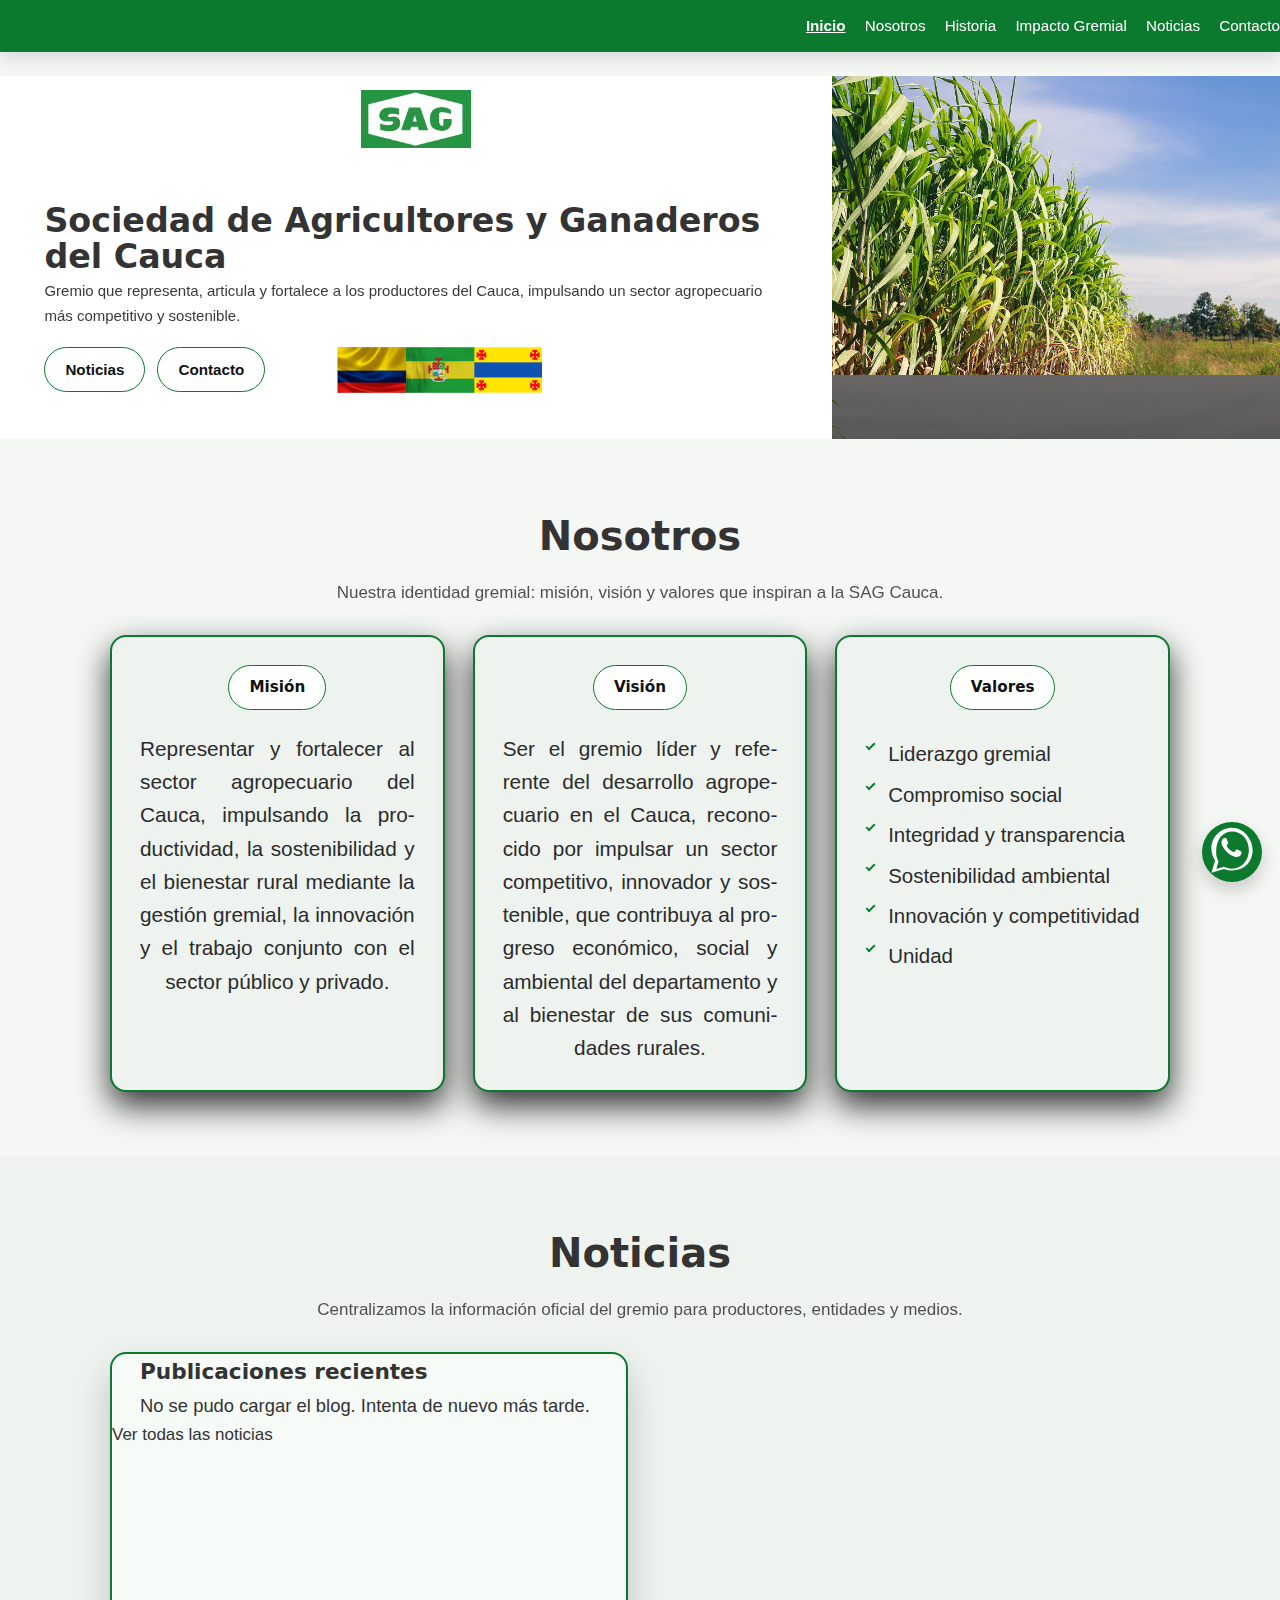
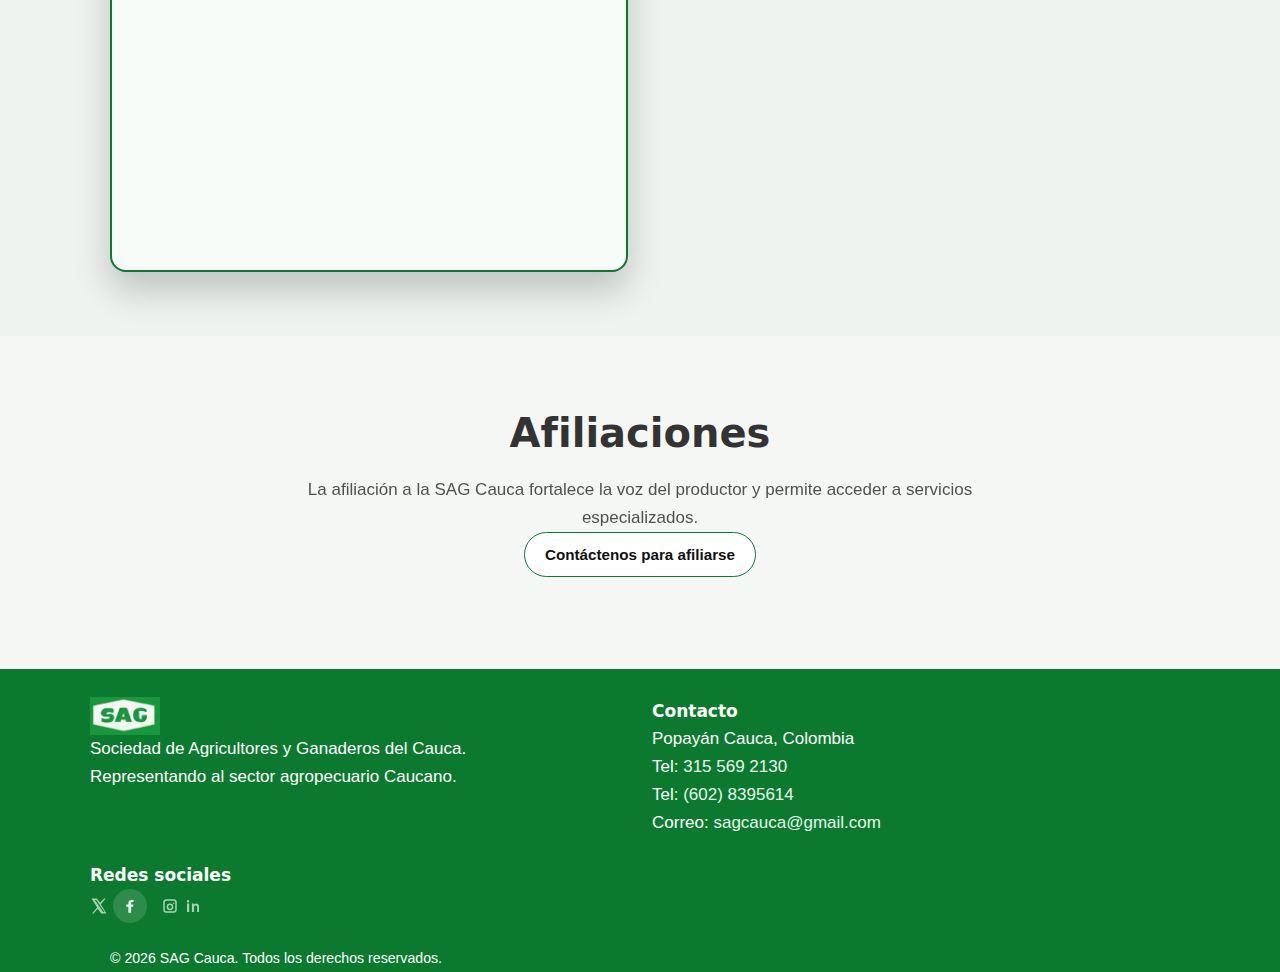
<file: index.html>
<!DOCTYPE html>

<html lang="es">
<head>
<meta charset="utf-8"/>
<meta content="width=device-width, initial-scale=1.0" name="viewport"/><meta content="SAG Cauca: gremio agropecuario del Cauca. Conoce noticias, servicios, historia y contacto para fortalecer el sector agrícola y ganadero en la región." name="description"/>
<title>SAG Cauca | Sociedad de Agricultores y Ganaderos del Cauca</title>
<link href="css/base.css" rel="stylesheet"/>
<link href="css/utilities.css" rel="stylesheet"/>
<link href="css/layout.css" rel="stylesheet"/>
<link href="css/components.css" rel="stylesheet"/>
<link href="css/sections/index.css" rel="stylesheet"/>
<meta content="SAG Cauca" property="og:site_name"/><meta content="website" property="og:type"/><meta content="SAG Cauca | Sociedad de Agricultores y Ganaderos del Cauca" property="og:title"/><meta content="SAG Cauca: gremio agropecuario del Cauca. Conoce noticias, servicios, historia y contacto para fortalecer el sector agrícola y ganadero en la región." property="og:description"/><meta content="public/img/logosag2.jpg" property="og:image"/><meta content="summary_large_image" name="twitter:card"/><meta content="#0b1f3a" name="theme-color"/><meta content="index, follow" name="robots"/><link href="public/img/logosagc.jpg" rel="icon" type="image/jpeg"/></head>
<body>
<div id="site-header"></div>
<main id="main-content">
<!-- HERO -->
<div id="site-hero" data-hero-title="Sociedad de Agricultores y Ganaderos del Cauca" data-hero-text="Gremio que representa, articula y fortalece a los productores del Cauca, impulsando un sector agropecuario m&aacute;s competitivo y sostenible." data-cta-primary-text="Noticias" data-cta-primary-href="noticias.html" data-cta-secondary-text="Contacto" data-cta-secondary-href="contacto.html" data-hero-mini-src="public/img/cafetero.jpg"></div>
<!-- SECCION SERVICIOS RESUMEN -->
<section class="section section-nosotros" id="servicios-resumen">
<div class="container">
<header class="section-header">
<h2>Nosotros</h2>
<p>
              Nuestra identidad gremial: misión, visión y valores
              que inspiran a la SAG Cauca.
            </p>
</header>
<div class="cards-grid">
<article class="card">
<h3>
<a class="btn btn-outline" href="quienes-somos.html#mision">Misión</a>
</h3>
<p>
                Representar y fortalecer al sector agropecuario del Cauca,
                impulsando la productividad, la sostenibilidad y el bienestar
                rural mediante la gestión gremial, la innovación y
                el trabajo conjunto con el sector público y privado.
              </p>
</article>
<article class="card">
<h3>
<a class="btn btn-outline" href="quienes-somos.html#vision">Visión</a>
</h3>
<p>
                Ser el gremio líder y referente del desarrollo
                agropecuario en el Cauca, reconocido por impulsar un sector
                competitivo, innovador y sostenible, que contribuya al progreso
                económico, social y ambiental del departamento y al
                bienestar de sus comunidades rurales.
              </p>
</article>
<article class="card">
<h3>
<a class="btn btn-outline" href="quienes-somos.html#valores">Valores</a>
</h3>
<ul class="list">
<li>Liderazgo gremial</li>
<li>Compromiso social</li>
<li>Integridad y transparencia</li>
<li>Sostenibilidad ambiental</li>
<li>Innovación y competitividad</li>
<li>Unidad</li>
</ul>
</article>
</div>
</div>
</section>
<!-- SECCION NOTICIAS -->
<section class="section section-alt" id="noticias-resumen">
<div class="container">
<header class="section-header">
<h2>Noticias</h2>
<p>
              Centralizamos la información oficial del gremio para
              productores, entidades y medios.
            </p>
</header>
<div class="news-grid" data-blogger-feed="https://sag-cauca.blogspot.com/feeds/posts/default" data-max-results="4" id="blogger-news">
<article class="news-item">
<span class="news-date">10 Ene 2026</span>
<h3>Comunicado oficial #1</h3>
<p>
                Resumen breve del comunicado oficial. Reemplazar este texto por
                el contenido real aprobado por comunicaciones.
              </p>
<a class="card-link" href="noticias.html">Leer más en noticias →</a>
</article>
<article class="news-item">
<span class="news-date">05 Ene 2026</span>
<h3>Convocatoria a jornada de capacitación</h3>
<p>
                Resumen de la jornada, temática y público
                objetivo. Reemplazar por información real.
              </p>
<a class="card-link" href="noticias.html">Ver calendario de eventos →</a>
</article>
</div>
</div>
</section>
<!-- SECCION AFILIACION -->
<section class="section" id="afiliacion">
<div class="container">
<header class="section-header">
<h2>Afiliaciones</h2>
<p>
                La afiliación a la SAG Cauca fortalece la voz del productor
                y permite acceder a servicios especializados.
              </p>
<a class="btn btn-outline" href="contacto.html">Contáctenos para afiliarse</a>
</header>
</div>
</section>
</main>
<div id="site-footer"></div>
<script defer="" src="js/includes.js"></script>
<script defer src="js/main.js?v=3"></script>
</body>
</html>
</file>
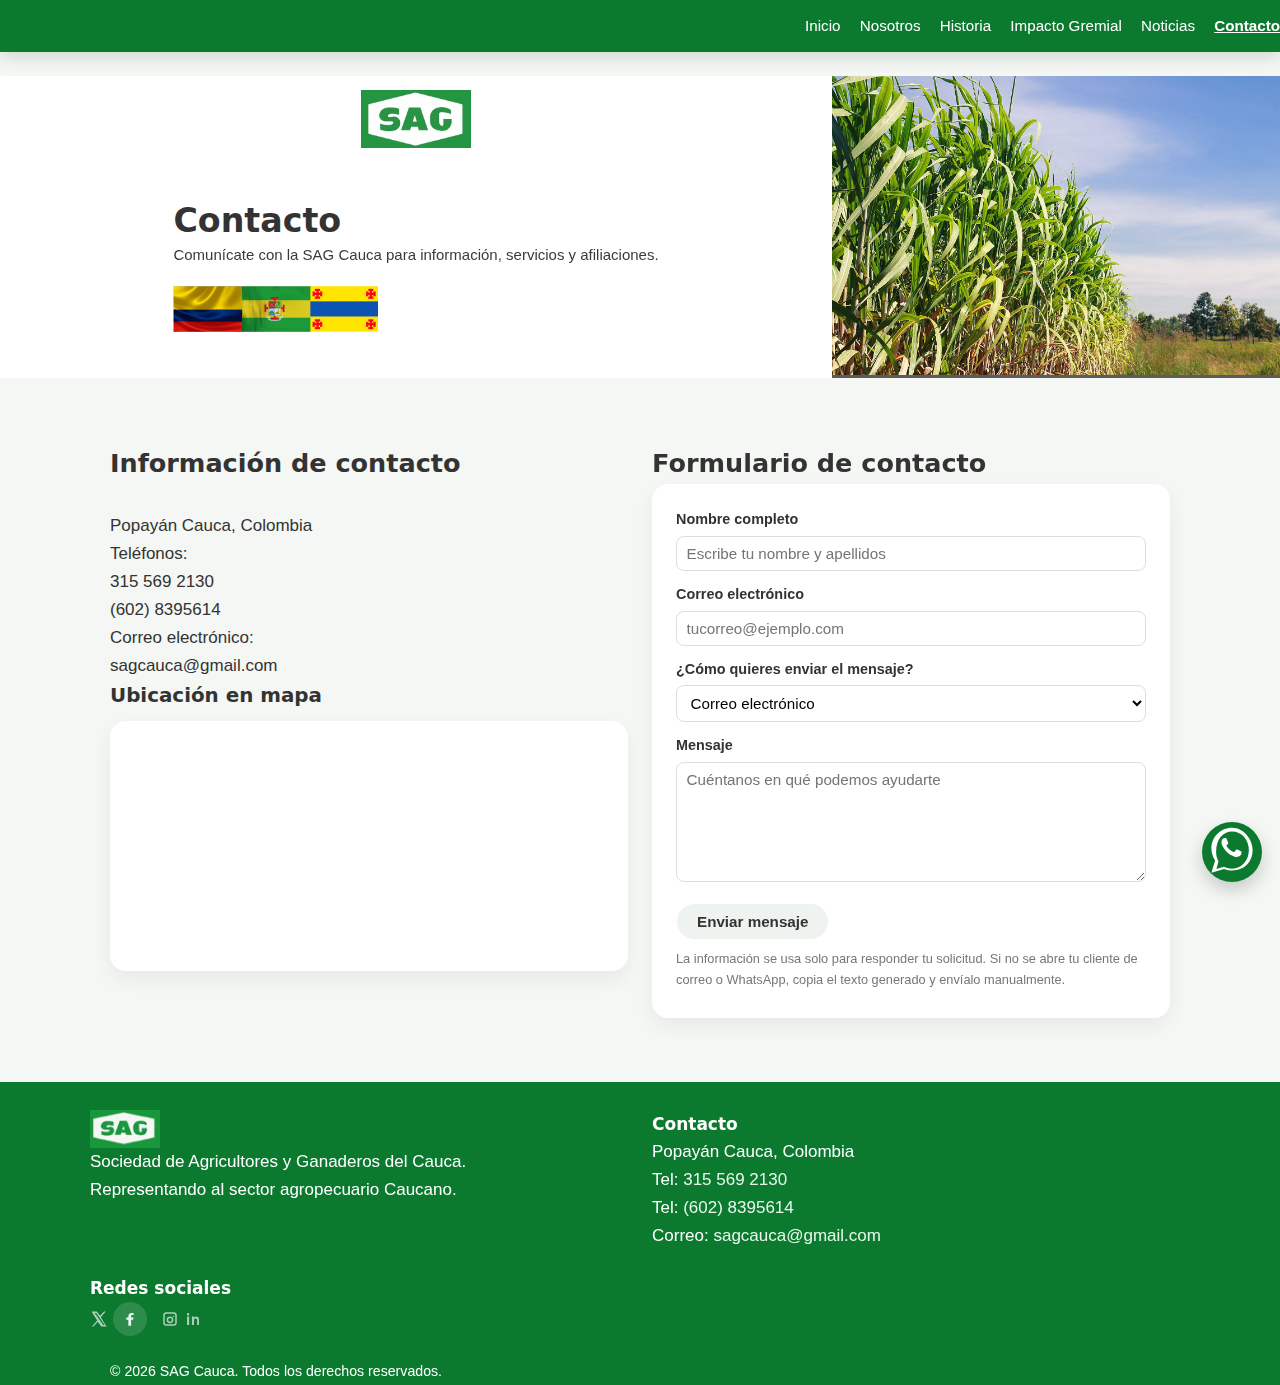
<file: contacto.html>
<!DOCTYPE html>

<html lang="es">
<head>
<meta charset="utf-8"/>
<meta content="width=device-width, initial-scale=1.0" name="viewport"/><meta content="Contacta a SAG Cauca. Escríbenos por correo o WhatsApp para solicitudes, afiliaciones y atención al gremio." name="description"/>
<title>Contacto - SAG Cauca</title>
<link href="css/base.css" rel="stylesheet"/>
<link href="css/utilities.css" rel="stylesheet"/>
<link href="css/layout.css" rel="stylesheet"/>
<link href="css/components.css" rel="stylesheet"/>
<link href="css/sections/index.css" rel="stylesheet"/>
<meta content="SAG Cauca" property="og:site_name"/><meta content="website" property="og:type"/><meta content="Contacto - SAG Cauca" property="og:title"/><meta content="Contacta a SAG Cauca. Escríbenos por correo o WhatsApp para solicitudes, afiliaciones y atención al gremio." property="og:description"/><meta content="public/img/logosagc.jpg" property="og:image"/><meta content="summary_large_image" name="twitter:card"/><meta content="#0b1f3a" name="theme-color"/><meta content="index, follow" name="robots"/><link href="public/img/logosagc.jpg" rel="icon" type="image/jpeg"/></head>
<body>
<div id="site-header"></div>
<main id="main-content">
<!-- Hero institucional con logo en tama�o controlado -->
<div id="site-hero" data-hero-title="Contacto" data-hero-text="Comun&iacute;cate con la SAG Cauca para informaci&oacute;n, servicios y afiliaciones."></div>
<section class="section">
<div class="container two-cols">
<div class="contact-card">
<h2>Información de contacto</h2>
<p>
                <br/>
                Popayán Cauca, Colombia
              </p>
<p>
              Teléfonos:<br/>
<a href="tel:+573155692130">315 569 2130</a><br/>
<a href="tel:+576028395614">(602) 8395614</a>
</p>
<p>
              Correo electrónico:<br/>
<a href="mailto:sagcauca@gmail.com">sagcauca@gmail.com</a>
</p>
<h3>Ubicación en mapa</h3>
<div class="map-wrapper">
<iframe loading="lazy" referrerpolicy="no-referrer-when-downgrade" src="https://maps.google.com/maps?q=Popayan%2C%20Colombia&amp;z=13&amp;output=embed" title="Ubicación SAG Cauca"></iframe>
</div>
</div>
<div class="contact-card">
<h2>Formulario de contacto</h2>
<form aria-describedby="contactStatus contactNote" class="contact-form" id="contactForm" novalidate="">
<label for="nombre">Nombre completo</label>
<input autocomplete="name" id="nombre" maxlength="80" minlength="3" name="nombre" placeholder="Escribe tu nombre y apellidos" required="" type="text"/>
<label for="correo">Correo electrónico</label>
<input autocomplete="email" id="correo" inputmode="email" maxlength="120" name="correo" placeholder="tucorreo@ejemplo.com" required="" type="email"/>
<label for="canal">¿Cómo quieres enviar el mensaje?</label>
<select id="canal" name="canal" required="">
<option selected="" value="correo">
                  Correo electrónico
                </option>
<option value="whatsapp">WhatsApp</option>
</select>
<label for="mensaje">Mensaje</label>
<textarea id="mensaje" maxlength="1000" minlength="10" name="mensaje" placeholder="Cuéntanos en qué podemos ayudarte" required="" rows="6"></textarea>
<button class="btn btn-outline" type="submit">
                  Enviar mensaje
                </button>
<p aria-live="polite" class="form-status" id="contactStatus"></p>
<p class="form-note" id="contactNote">
                La información se usa solo para responder tu solicitud. Si no se abre tu cliente
                de correo o WhatsApp, copia el texto generado y envíalo manualmente.
              </p>
</form>
</div>
</div>
</section>
</main>
<div id="site-footer"></div>
<script defer="" src="js/includes.js"></script>
<script defer="" src="js/main.js?v=3?v=3"></script>
</body>
</html>
</file>
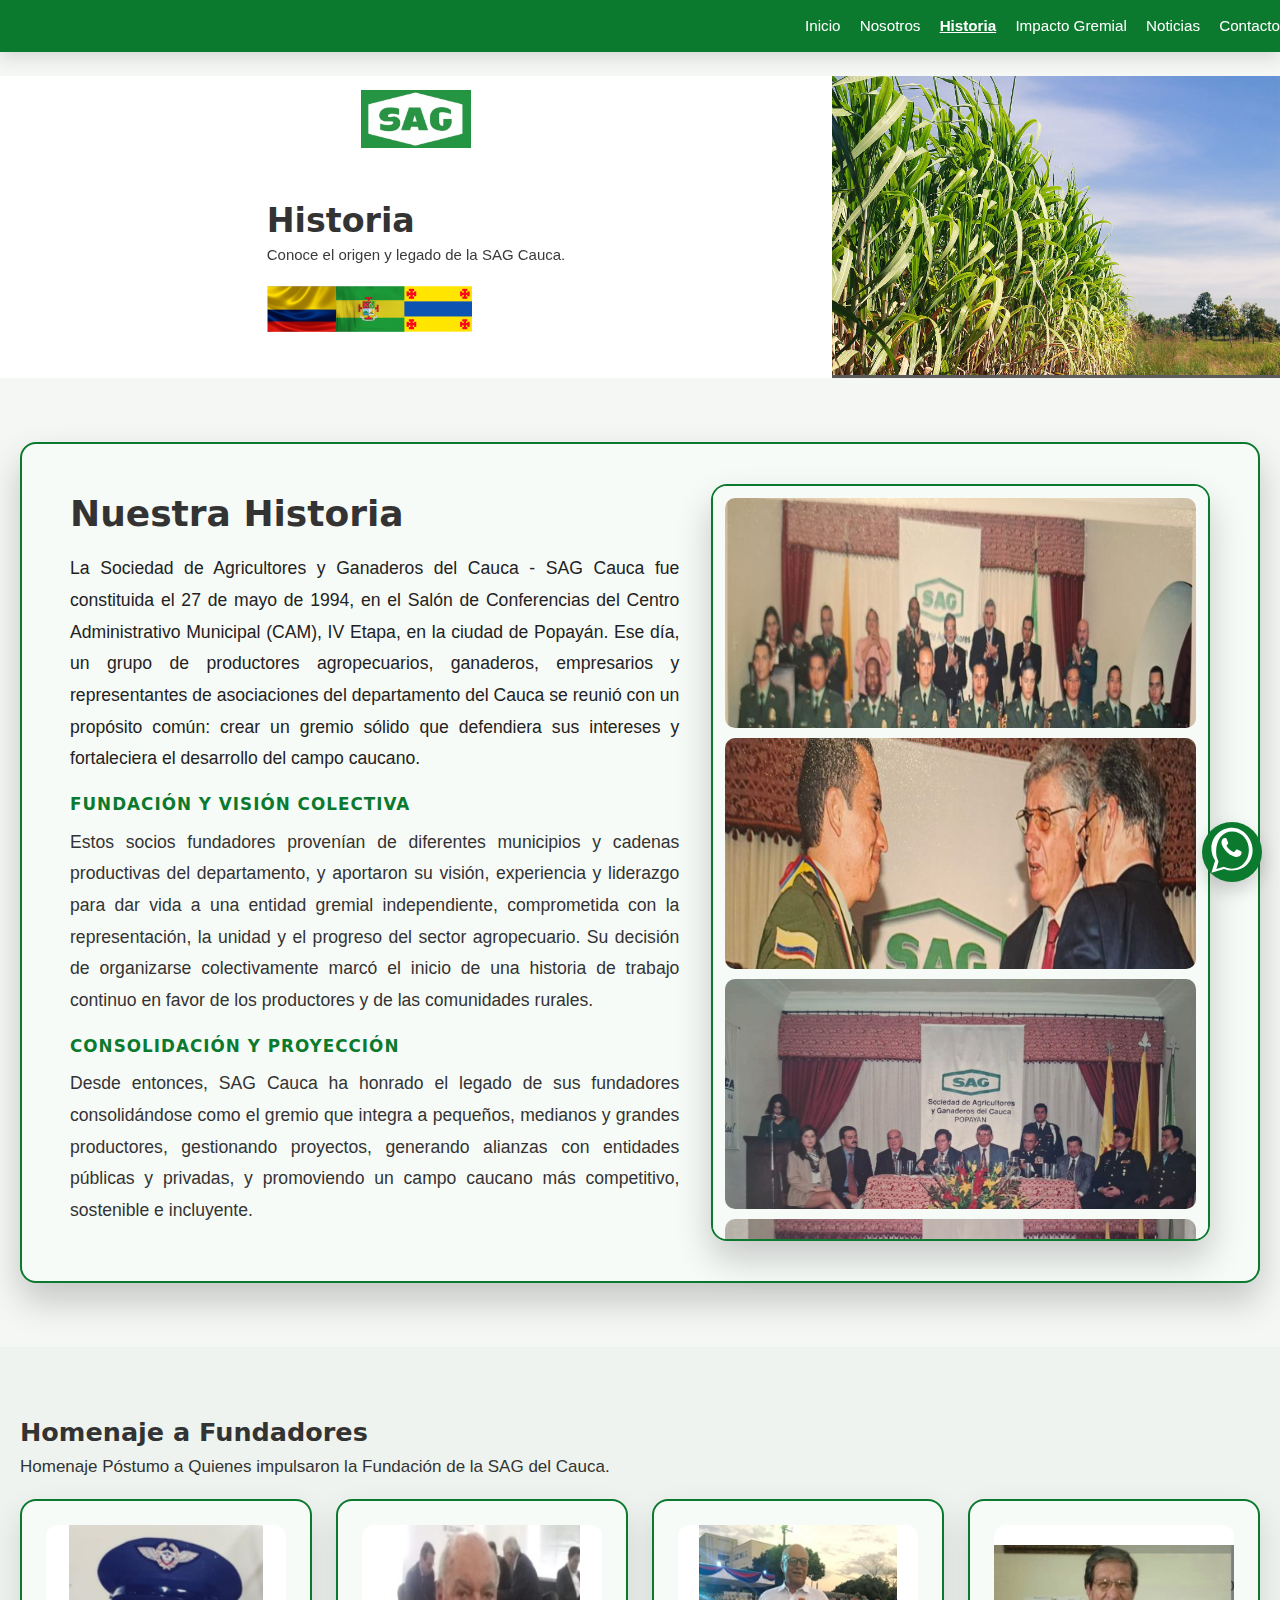
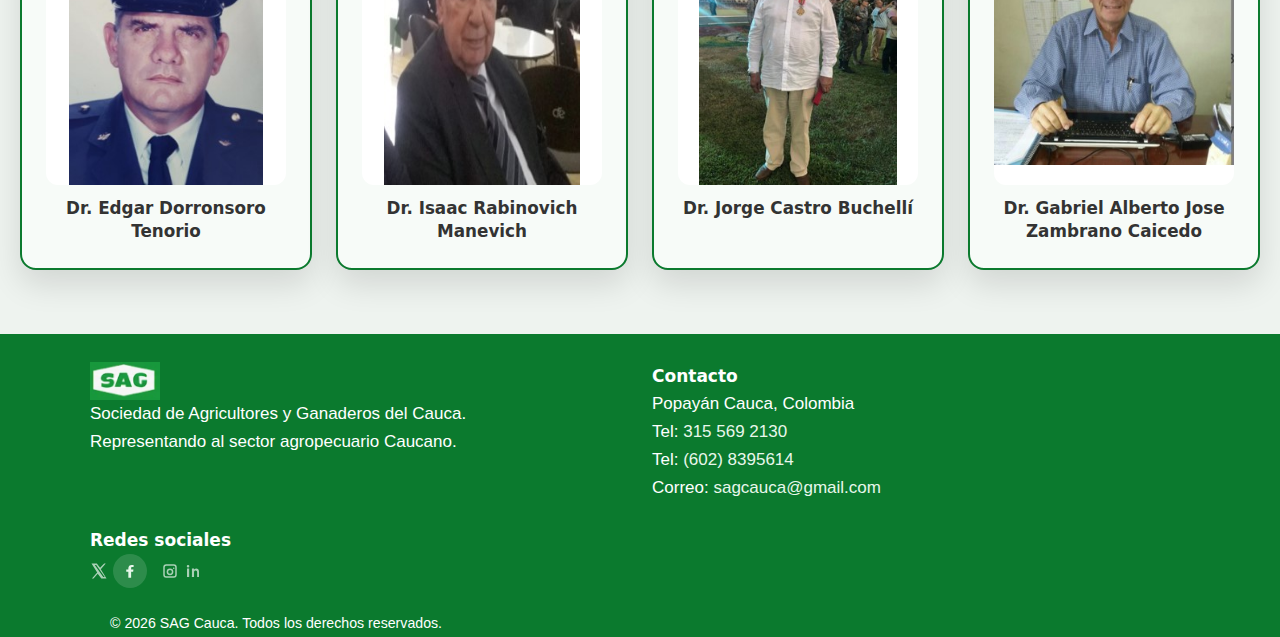
<file: historia.html>
<!doctype html>

<html lang="es">
  <head>
    <meta charset="utf-8" />
    <meta content="width=device-width, initial-scale=1.0" name="viewport" />
    <meta
      content="Historia de SAG Cauca: trayectoria, hitos y evolución del gremio de agricultores y ganaderos del Cauca."
      name="description"
    />
    <title>Historia - SAG Cauca</title>
    <link href="css/base.css" rel="stylesheet" />
    <link href="css/utilities.css" rel="stylesheet" />
    <link href="css/layout.css" rel="stylesheet" />
    <link href="css/components.css" rel="stylesheet" />
    <link href="css/sections/index.css" rel="stylesheet" />
    <meta content="SAG Cauca" property="og:site_name" />
    <meta content="website" property="og:type" />
    <meta content="Historia - SAG Cauca" property="og:title" />
    <meta
      content="Historia de SAG Cauca: trayectoria, hitos y evolución del gremio de agricultores y ganaderos del Cauca."
      property="og:description"
    />
    <meta content="assets/img/logosagc.jpg" property="og:image" />
    <meta content="summary_large_image" name="twitter:card" />
    <meta content="#0b1f3a" name="theme-color" />
    <meta content="index, follow" name="robots" />
    <link href="assets/img/logosagc.jpg" rel="icon" type="image/jpeg" />
  </head>
  <body>
    <div id="site-header"></div>
    <main id="main-content">
      <!-- Hero institucional con logo en tama�o controlado -->
<div id="site-hero" data-hero-title="Historia" data-hero-text="Conoce el origen y legado de la SAG Cauca."></div>
      <section class="section section-historia">
        <div class="container">
          <article class="pillar historia">
            <div class="pillar-text">
              <h2>Nuestra Historia</h2>
              <p class="history-lead">
                La Sociedad de Agricultores y Ganaderos del Cauca - SAG Cauca
                fue constituida el 27 de mayo de 1994, en el Salón de
                Conferencias del Centro Administrativo Municipal (CAM), IV
                Etapa, en la ciudad de Popayán. Ese día, un grupo de productores
                agropecuarios, ganaderos, empresarios y representantes de
                asociaciones del departamento del Cauca se reunió con un
                propósito común: crear un gremio sólido que defendiera sus
                intereses y fortaleciera el desarrollo del campo caucano.
              </p>
              <h3 class="history-subtitle">Fundación y visión colectiva</h3>
              <p class="history-body">
                Estos socios fundadores provenían de diferentes municipios y
                cadenas productivas del departamento, y aportaron su visión,
                experiencia y liderazgo para dar vida a una entidad gremial
                independiente, comprometida con la representación, la unidad y
                el progreso del sector agropecuario. Su decisión de organizarse
                colectivamente marcó el inicio de una historia de trabajo
                continuo en favor de los productores y de las comunidades
                rurales.
              </p>
              <h3 class="history-subtitle">Consolidación y proyección</h3>
              <p class="history-body">
                Desde entonces, SAG Cauca ha honrado el legado de sus fundadores
                consolidándose como el gremio que integra a pequeños, medianos y
                grandes productores, gestionando proyectos, generando alianzas
                con entidades públicas y privadas, y promoviendo un campo
                caucano más competitivo, sostenible e incluyente.
              </p>
            </div>
            <div class="history-side">
              <aside
                aria-label="Galería de la junta directiva"
                class="team-gallery"
              >
                <div class="team-gallery-grid">
                  <img
                    alt="Galería junta 03"
                    decoding="async"
                    height="600"
                    loading="lazy"
                    src="assets/galeria_junta/galeria-03.jpg"
                    width="800"
                  />
                  <img
                    alt="Galería junta 09"
                    decoding="async"
                    height="600"
                    loading="lazy"
                    src="assets/galeria_junta/galeria-09.jpg"
                    width="800"
                  />
                  <img
                    alt="Galería junta 10"
                    decoding="async"
                    height="600"
                    loading="lazy"
                    src="assets/galeria_junta/galeria-10.jpg"
                    width="800"
                  />
                                    <img
                    class="history-gallery-img-4"
                    alt="Galería junta 11"
                    decoding="async"
                    height="600"
                    loading="lazy"
                    src="assets/galeria_junta/galeria-11.jpg"
                    width="800"
                  />
                  <img
                    alt="Galería junta 12"
                    decoding="async"
                    height="600"
                    loading="lazy"
                    src="assets/galeria_junta/galeria-12.jpg"
                    width="800"
                  />
                  <img
                    alt="Galeria junta 14"
                    decoding="async"
                    height="600"
                    loading="lazy"
                    src="assets/galeria_junta/galeria-14.jpg"
                    width="800"
                  />
                  <img
                    alt="Galeria junta 15"
                    decoding="async"
                    height="600"
                    loading="lazy"
                    src="assets/galeria_junta/galeria-15.jpg"
                    width="800"
                  />
                  <img
                    alt="Galeria junta 16"
                    decoding="async"
                    height="600"
                    loading="lazy"
                    src="assets/galeria_junta/galeria-16.jpg"
                    width="800"
                  />
                  <img
                    alt="Galeria junta 17"
                    decoding="async"
                    height="600"
                    loading="lazy"
                    src="assets/galeria_junta/galeria-17.jpg"
                    width="800"
                  />
                  <img
                    alt="Galeria junta 18"
                    decoding="async"
                    height="600"
                    loading="lazy"
                    src="assets/galeria_junta/galeria-18.jpg"
                    width="800"
                  />
                  <img
                    alt="Galeria junta 19"
                    decoding="async"
                    height="600"
                    loading="lazy"
                    src="assets/galeria_junta/galeria-19.jpg"
                    width="800"
                  />
                  <img
                    alt="Galeria junta 20"
                    decoding="async"
                    height="600"
                    loading="lazy"
                    src="assets/galeria_junta/galeria-20.jpg"
                    width="800"
                  />
                </div>
              </aside>
            </div>
          </article>
        </div>
      </section>
      <section class="section section-alt">
        <div class="container">
          <h2>Homenaje a Fundadores</h2>
          <p>
            Homenaje Póstumo a Quienes impulsaron la Fundación de la SAG del
            Cauca.
          </p>
          <div class="history-team">
            <div class="team-card team-edgar">
              <img
                alt="Edgar Dorronsoro"
                decoding="async"
                height="300"
                loading="lazy"
                src="assets/img/edgardorronsoro.jpg"
                width="223"
              />
              <h3>Dr. Edgar Dorronsoro Tenorio</h3>
            </div>
            <div class="team-card team-isaac">
              <img
                alt="Isaac Rabinovich"
                decoding="async"
                height="300"
                loading="lazy"
                src="assets/img/isaacrabinovich.jpg"
                width="227"
              />
              <h3>Dr. Isaac Rabinovich Manevich</h3>
            </div>
            <div class="team-card">
              <img
                alt="Jorge Castro"
                decoding="async"
                height="322"
                loading="lazy"
                src="assets/img/jorgecastro.jpg"
                width="246"
              />
              <h3>Dr. Jorge Castro Buchellí</h3>
            </div>
            <div class="team-card">
              <img
                alt="Gabriel Zambrano"
                decoding="async"
                height="276"
                loading="lazy"
                src="assets/img/gabrielzambrano.jpg"
                width="301"
              />
              <h3>Dr. Gabriel Alberto Jose Zambrano Caicedo</h3>
            </div>
          </div>
        </div>
      </section>
    </main>
    <div id="site-footer"></div>
    <script defer="" src="js/includes.js"></script>
    <script defer="" src="js/main.js?v=3"></script>
  </body>
</html>
</file>
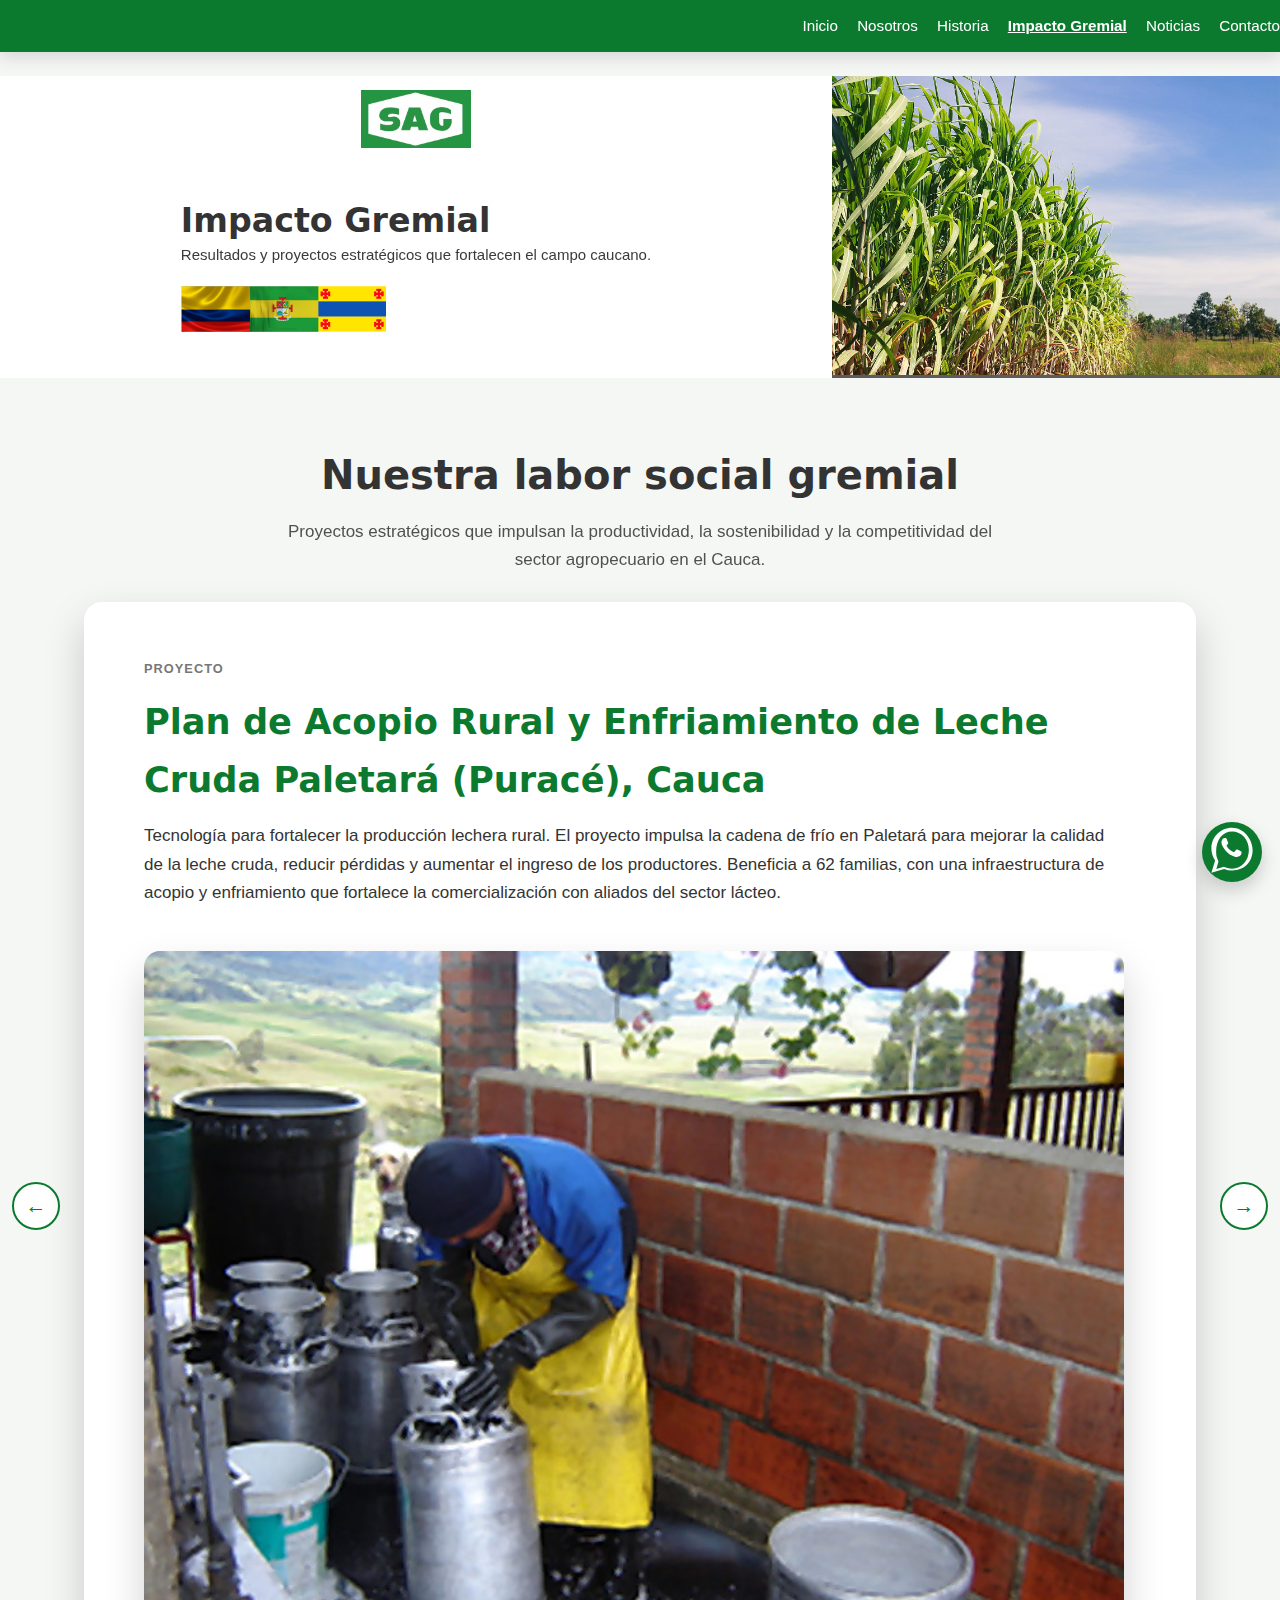
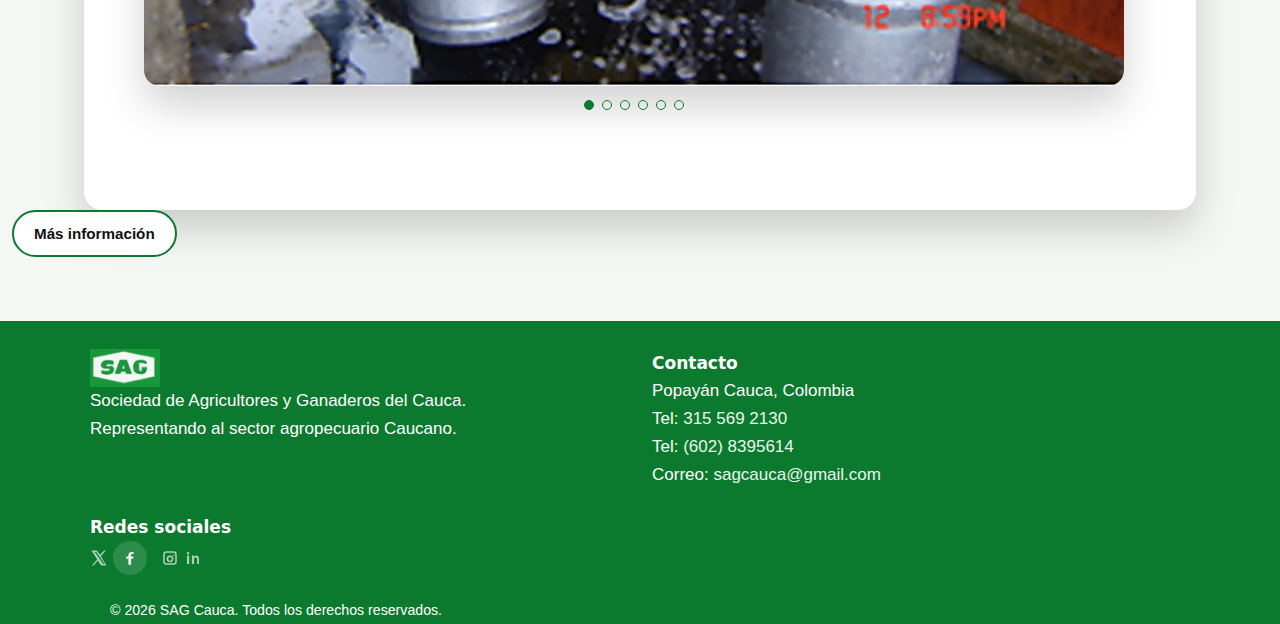
<file: impacto.html>
<!DOCTYPE html>

<html lang="es">

<head>
<!-- Google tag (gtag.js) -->
<script async src="https://www.googletagmanager.com/gtag/js?id=G-7ZDD4XC31Q"></script>
<script>
  window.dataLayer = window.dataLayer || [];
  function gtag(){dataLayer.push(arguments);}
  gtag('js', new Date());
  gtag('config', 'G-7ZDD4XC31Q');
</script>
<meta charset="utf-8"/>
<meta content="width=device-width, initial-scale=1.0" name="viewport"/><meta content="Impacto regional de SAG Cauca: proyectos estrat&eacute;gicos que fortalecen el sector agropecuario en el Cauca." name="description"/>
<title>Impacto Gremial - SAG Cauca</title>
<link href="css/base.css" rel="stylesheet"/>
<link href="css/utilities.css" rel="stylesheet"/>
<link href="css/layout.css" rel="stylesheet"/>
<link href="css/components.css" rel="stylesheet"/>
<link href="css/sections/index.css" rel="stylesheet"/>
<meta content="SAG Cauca" property="og:site_name"/><meta content="website" property="og:type"/><meta content="Impacto Gremial - SAG Cauca" property="og:title"/><meta content="Impacto regional de SAG Cauca: proyectos estrat&eacute;gicos que fortalecen el sector agropecuario en el Cauca." property="og:description"/><meta content="assets/img/logosagc.jpg" property="og:image"/><meta content="summary_large_image" name="twitter:card"/><meta content="#0b1f3a" name="theme-color"/><meta content="index, follow" name="robots"/><link href="assets/img/logosagc.jpg" rel="icon" type="image/jpeg"/></head>
<body>
<div id="site-header"></div>
<main id="main-content">
<!-- Hero institucional con logo en tamaño controlado -->
<div id="site-hero" data-hero-title="Impacto Gremial" data-hero-text="Resultados y proyectos estrat&eacute;gicos que fortalecen el campo caucano."></div>
<section class="section" id="impacto-regional">
  <div class="container">
    <header class="section-header">
      <h2>Nuestra labor social gremial</h2>
      <p>
        Proyectos estrat&eacute;gicos que impulsan la productividad, la sostenibilidad y la
        competitividad del sector agropecuario en el Cauca.
      </p>
    </header>
    <div class="project-carousel" data-project-carousel>
      <button class="project-carousel__nav project-carousel__prev" type="button" aria-label="Proyecto anterior" data-project-prev>&larr;</button>
      <div class="project-carousel__panel">
        <div class="project-carousel__text">
          <span class="project-carousel__label">Proyecto</span>
          <h3 data-project-title>Plan de Acopio Rural y Enfriamiento de Leche Cruda Paletará (Puracé), Cauca</h3>
          <p data-project-description>Tecnología para fortalecer la producción lechera rural. El proyecto impulsa la cadena de frío en Paletará para mejorar la calidad de la leche cruda, reducir pérdidas y aumentar el ingreso de los productores. Beneficia a 62 familias, con una infraestructura de acopio y enfriamiento que fortalece la comercialización con aliados del sector lácteo.</p>
        </div>
        <div class="project-carousel__media">
          <div class="project-carousel__image-frame">
            <img
              alt="Plan Acopio y Enfriamiento de Leche"
              data-project-image
              decoding="async"
              loading="lazy"
              width="720"
              height="540"
            />
          </div>
          <div class="project-carousel__dots" data-project-dots></div>
        </div>
      </div>
      <button class="project-carousel__nav project-carousel__next" type="button" aria-label="Proyecto siguiente" data-project-next>&rarr;</button>

      <div class="project-carousel__items" hidden>
        <article class="project-card" data-gallery-images="assets/img/leche/leche1.jpg|assets/img/leche/leche2.jpg|assets/img/leche/leche3.jpg|assets/img/leche/leche4.jpg|assets/img/leche/leche5.jpg|assets/img/leche/leche6.jpg" data-gallery-title="Plan de Acopio Rural y Enfriamiento de Leche Cruda Paletar&aacute; (Purac&eacute;), Cauca" data-gallery-description="Tecnolog&iacute;a para fortalecer la producci&oacute;n lechera rural. El proyecto impulsa la cadena de fr&iacute;o en Paletar&aacute; para mejorar la calidad de la leche cruda, reducir p&eacute;rdidas y aumentar el ingreso de los productores. Beneficia a 62 familias, con una infraestructura de acopio y enfriamiento que fortalece la comercializaci&oacute;n con aliados del sector l&aacute;cteo."></article>
        <article class="project-card" data-gallery-images="assets/img/seda/seda1.jpg|assets/img/seda/seda2.jpg|assets/img/seda/seda3.jpg|assets/img/seda/seda4.jpg|assets/img/seda/seda5.jpg|assets/img/seda/seda6.jpg|assets/img/seda/seda7.jpg" data-gallery-title="Fortalecimiento de la Seda (CORSEDA)" data-gallery-description="Tradici&oacute;n que se transforma. Impulsamos la agrocadena de la seda mediante alianzas estrat&eacute;gicas que elevan los est&aacute;ndares de producci&oacute;n local."></article>
        <article class="project-card" data-gallery-images="assets/img/panelero/panelero1.jpg|assets/img/panelero/panelero2.jpg|assets/img/panelero/panelero3.jpg" data-gallery-title="Fortalecimiento integral de la cadena panelera" data-gallery-description="Proyecto de reactivaci&oacute;n econ&oacute;mica para la cadena productiva de la ca&ntilde;a panelera en 12 municipios del norte, centro y sur del departamento del Cauca."></article>
        <article class="project-card" data-gallery-images="assets/img/brahman2.jpg" data-gallery-title="Alianza L&aacute;ctea por el Cauca" data-gallery-description="Fortalecemos la productividad y la comercializaci&oacute;n del sector l&aacute;cteo a trav&eacute;s de alianzas con productores y actores regionales."></article>
      </div>
    </div>
    <div class="project-actions">
      <a class="btn btn-outline btn-brand" href="contacto.html">M&aacute;s informaci&oacute;n</a>
    </div>
    <div class="project-modal" id="projectGalleryModal" role="dialog" aria-modal="true" aria-labelledby="projectGalleryTitle">
      <div class="project-modal__content">
        <header class="project-modal__header">
          <div>
            <h3 class="project-modal__title" id="projectGalleryTitle" data-project-title>Galer&iacute;a</h3>
            <p class="project-modal__description" data-project-description></p>
          </div>
          <button class="project-modal__close" type="button" data-project-close aria-label="Cerrar">&times;</button>
        </header>
        <div class="project-modal__body">
          <div class="project-gallery-grid"></div>
        </div>
      </div>
    </div>
  </div>
</section>
</main>
<div id="site-footer"></div>
<script defer="" src="js/includes.js"></script>
<script defer="" src="js/main.js?v=3"></script>
</body>
</html>
</file>
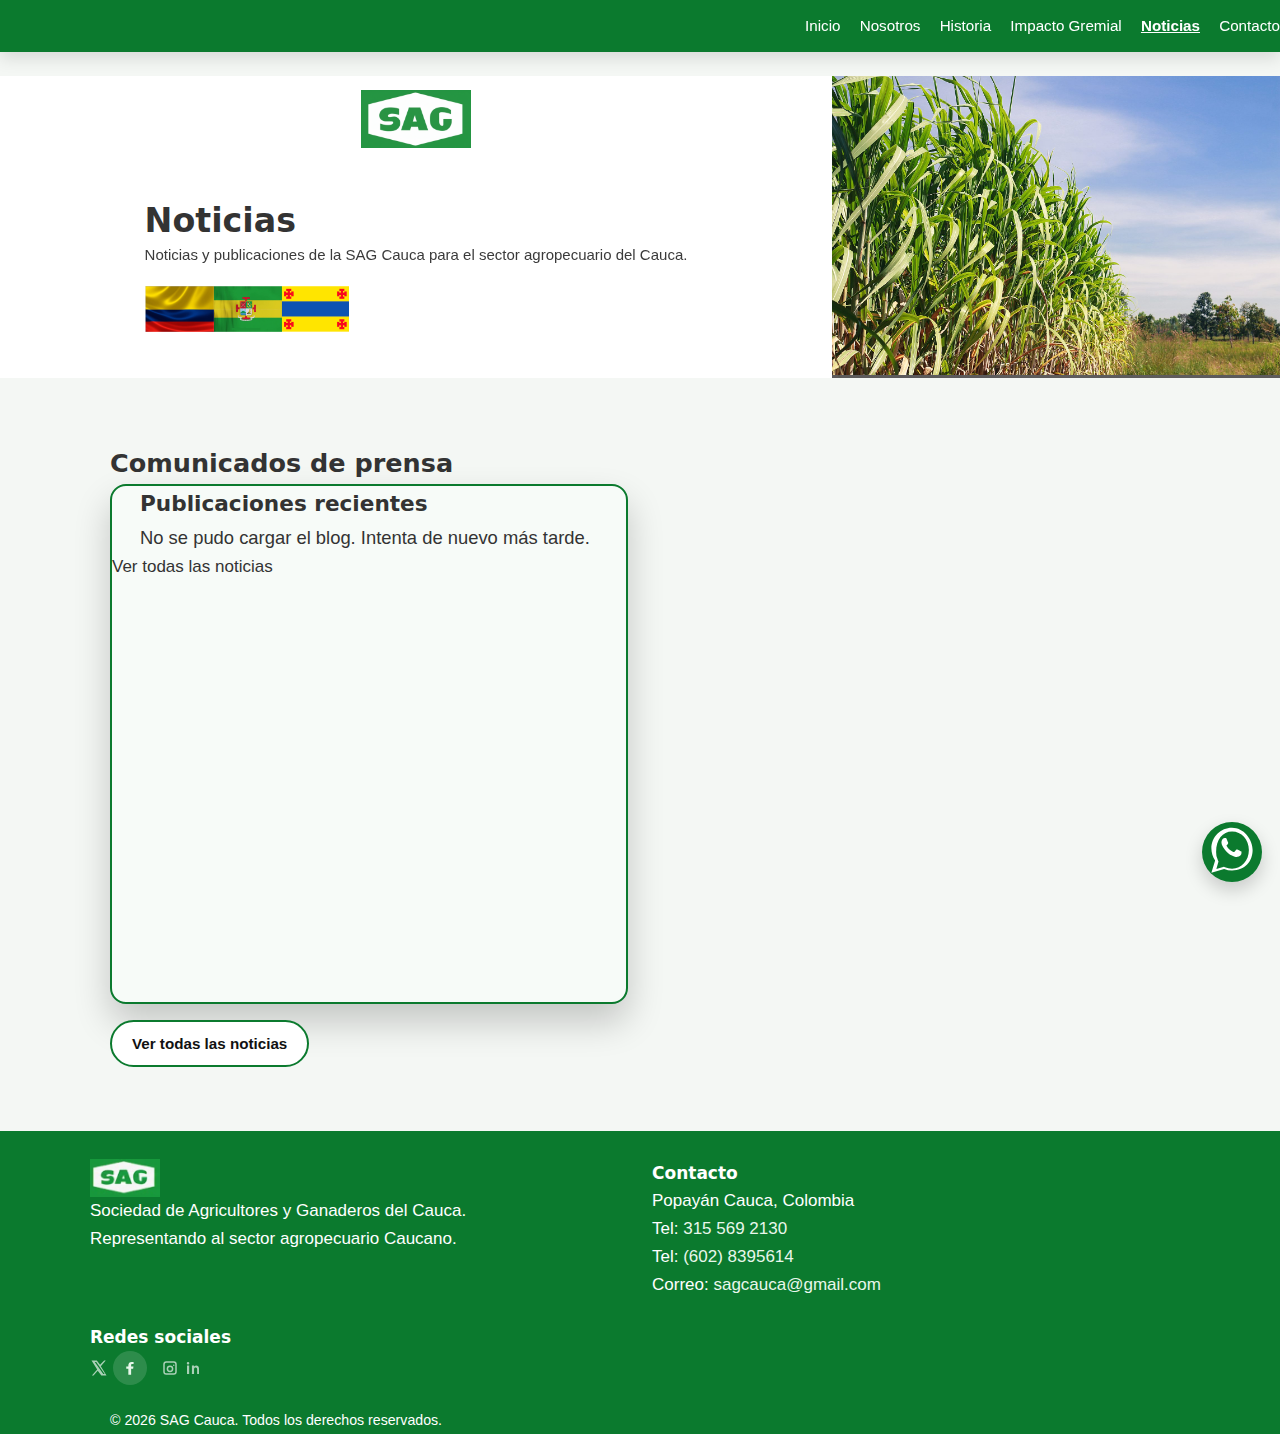
<file: noticias.html>
<!DOCTYPE html>

<html lang="es">
<head>
<meta charset="utf-8"/>
<meta content="width=device-width, initial-scale=1.0" name="viewport"/><meta content="Noticias y publicaciones de SAG Cauca: información y novedades del sector agropecuario del Cauca." name="description"/>
<title>Noticias - SAG Cauca</title>
<link href="css/base.css" rel="stylesheet"/>
<link href="css/utilities.css" rel="stylesheet"/>
<link href="css/layout.css" rel="stylesheet"/>
<link href="css/components.css" rel="stylesheet"/>
<link href="css/sections/index.css" rel="stylesheet"/>
<meta content="SAG Cauca" property="og:site_name"/><meta content="website" property="og:type"/><meta content="Noticias - SAG Cauca" property="og:title"/><meta content="Noticias y publicaciones de SAG Cauca: información y novedades del sector agropecuario del Cauca." property="og:description"/><meta content="assets/img/logosagc.jpg" property="og:image"/><meta content="summary_large_image" name="twitter:card"/><meta content="#0b1f3a" name="theme-color"/><meta content="index, follow" name="robots"/><link href="assets/img/logosagc.jpg" rel="icon" type="image/jpeg"/></head>
<body>
<div id="site-header"></div>
<main id="main-content">
<!-- Hero institucional con logo en tama�o controlado -->
<div id="site-hero" data-hero-title="Noticias" data-hero-text="Noticias y publicaciones de la SAG Cauca para el sector agropecuario del Cauca."></div>
<section class="section">
<div class="container">
<h2>Comunicados de prensa</h2>
<div class="news-grid" data-blogger-feed="https://sag-cauca.blogspot.com/feeds/posts/default" data-max-results="9" id="blogger-news">
<article class="news-item">
<span class="news-date">Cargando...</span>
<h3>Publicaciones recientes</h3>
<p>Conectando con el blog de SAG Cauca.</p>
</article>
</div>
<div class="news-cta">
<a class="btn btn-outline btn-brand" href="https://sag-cauca.blogspot.com/" rel="noopener noreferrer" target="_blank">
              Ver todas las noticias
            </a>
</div>
</div>
</section>

</main>
<div id="site-footer"></div>
<script defer="" src="js/includes.js"></script>
<script defer="" src="js/main.js?v=3"></script>
<script>
      window.addEventListener("load", () => {
        if (typeof window.loadBloggerNews === "function") {
          window.loadBloggerNews(true);
        }
      });
    </script>
</body>
</html>
</file>
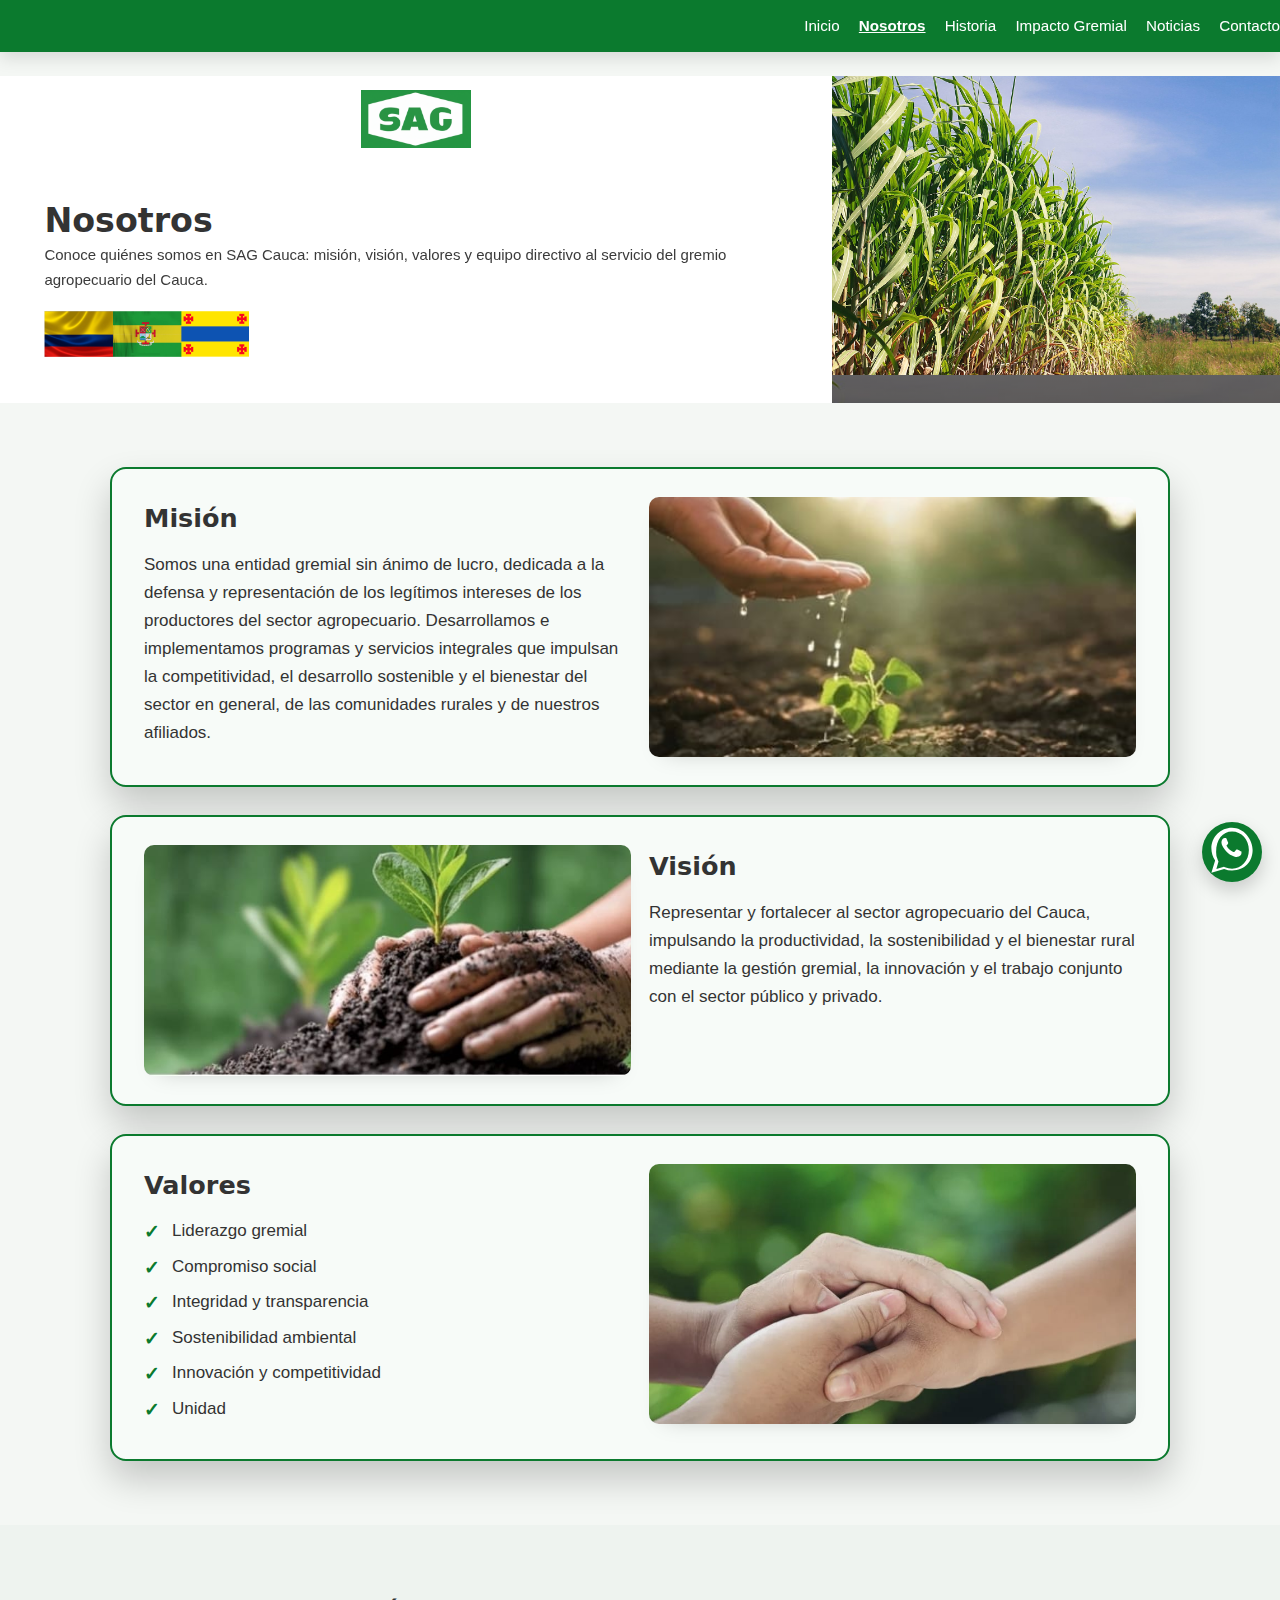
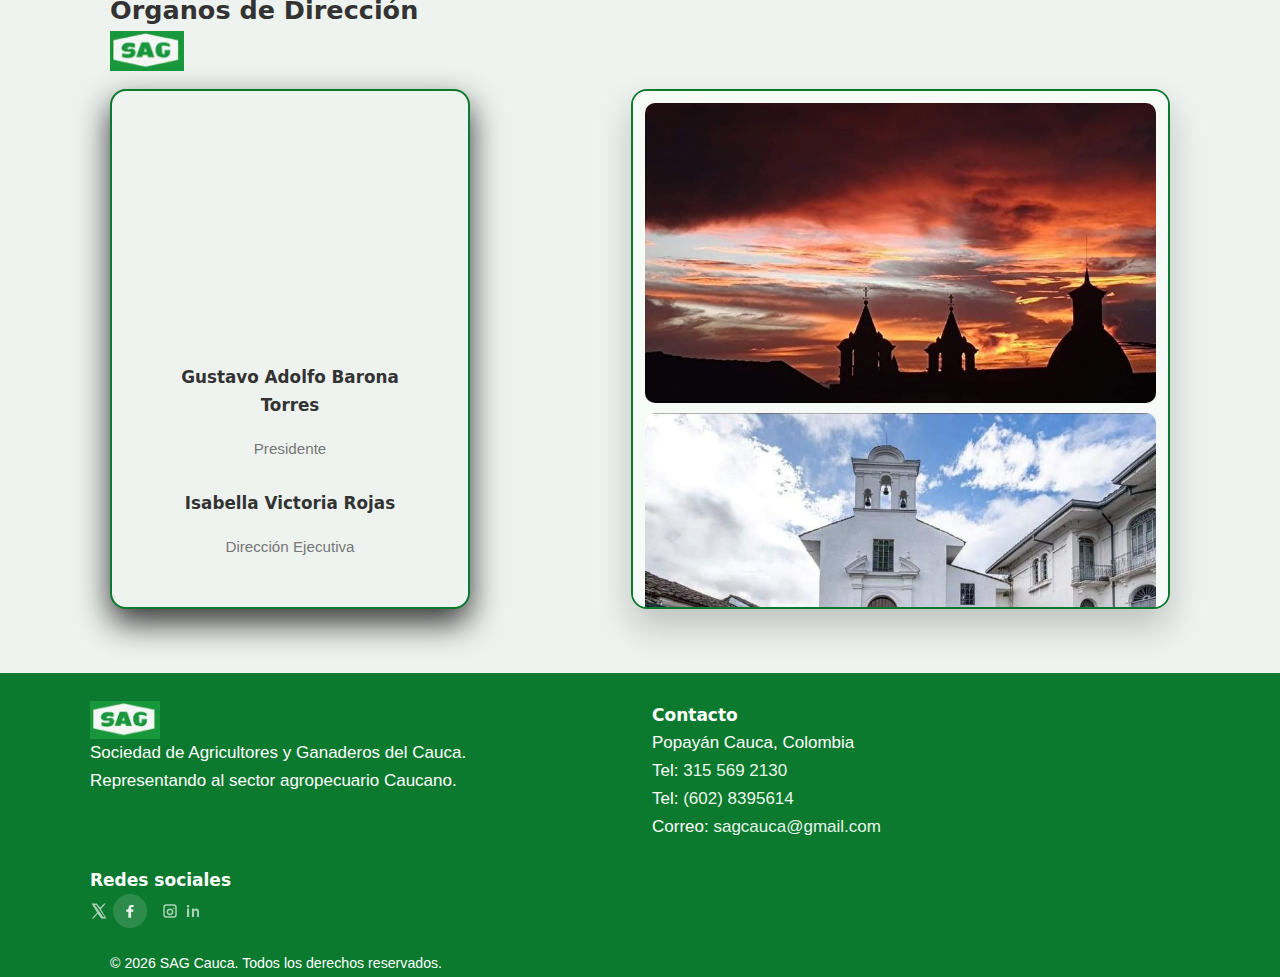
<file: quienes-somos.html>
<!doctype html>

<html lang="es">
  <head>
    <meta charset="utf-8" />
    <meta content="width=device-width, initial-scale=1.0" name="viewport" />
    <meta
      content="Conoce quiénes somos en SAG Cauca: misión, visión, valores y equipo directivo al servicio del gremio agropecuario del Cauca."
      name="description"
    />
    <title>Nosotros - SAG Cauca</title>
    <link href="css/base.css" rel="stylesheet" />
    <link href="css/utilities.css" rel="stylesheet" />
    <link href="css/layout.css" rel="stylesheet" />
    <link href="css/components.css" rel="stylesheet" />
    <link href="css/sections/index.css" rel="stylesheet" />
    <meta content="SAG Cauca" property="og:site_name" />
    <meta content="website" property="og:type" />
    <meta content="Nosotros - SAG Cauca" property="og:title" />
    <meta
      content="Conoce quiénes somos en SAG Cauca: misión, visión, valores y equipo directivo al servicio del gremio agropecuario del Cauca."
      property="og:description"
    />
    <meta content="public/img/logosagc.jpg" property="og:image" />
    <meta content="summary_large_image" name="twitter:card" />
    <meta content="#0b1f3a" name="theme-color" />
    <meta content="index, follow" name="robots" />
    <link href="public/img/logosagc.jpg" rel="icon" type="image/jpeg" />
  </head>
  <body>
    <div id="site-header"></div>
    <main id="main-content">
      <!-- Hero institucional con logo en tama�o controlado -->
<div id="site-hero" data-hero-title="Nosotros" data-hero-text="Conoce qui&eacute;nes somos en SAG Cauca: misi&oacute;n, visi&oacute;n, valores y equipo directivo al servicio del gremio agropecuario del Cauca."></div>
      <section class="section section-nosotros">
        <div class="container">
          <div class="about-pillars">
            <article class="pillar mision" id="mision">
              <div class="pillar-text">
                <h2>Misión</h2>
                <p>
                  Somos una entidad gremial sin ánimo de lucro, dedicada a la
                  defensa y representación de los legítimos intereses de los
                  productores del sector agropecuario. Desarrollamos e
                  implementamos programas y servicios integrales que impulsan la
                  competitividad, el desarrollo sostenible y el bienestar del
                  sector en general, de las comunidades rurales y de nuestros
                  afiliados.
                </p>
              </div>
              <div class="pillar-media">
                <img
                  alt="Asesoría técnica en campo"
                  decoding="async"
                  height="318"
                  loading="lazy"
                  src="public/img/mision.jpg"
                  width="467"
                />
              </div>
            </article>
            <article class="pillar vision" id="vision">
              <div class="pillar-text">
                <h2>Visión</h2>
                <p>
                  Representar y fortalecer al sector agropecuario del Cauca,
                  impulsando la productividad, la sostenibilidad y el bienestar
                  rural mediante la gestión gremial, la innovación y el trabajo
                  conjunto con el sector público y privado.
                </p>
              </div>
              <div class="pillar-media">
                <img
                  alt="Proyección del gremio agropecuario"
                  decoding="async"
                  height="327"
                  loading="lazy"
                  src="public/img/vision1.jpg"
                  width="688"
                />
              </div>
            </article>
            <article class="pillar valores" id="valores">
              <div class="pillar-text">
                <h2>Valores</h2>
                <ul class="list">
                  <li>Liderazgo gremial</li>
                  <li>Compromiso social</li>
                  <li>Integridad y transparencia</li>
                  <li>Sostenibilidad ambiental</li>
                  <li>Innovación y competitividad</li>
                  <li>Unidad</li>
                </ul>
              </div>
              <div class="pillar-media">
                <img
                  alt="Valores y trabajo colaborativo en el campo"
                  decoding="async"
                  height="665"
                  loading="lazy"
                  src="public/img/valores.jpg"
                  width="878"
                />
              </div>
            </article>
          </div>
        </div>
      </section>
      <section class="section section-alt team-section">
        <div class="container">
          <h2>Organos de Dirección</h2>
          <div class="section-logo">
            <img
              alt="SAG Cauca"
              class="logo-img"
              decoding="async"
              height="81"
              loading="lazy"
              src="public/img/logosagc.jpg"
              width="149"
            />
            <span class="sr-only">SAG Cauca</span>
          </div>
          <div class="team-layout">
            <div class="team-cards">
              <div class="cards-grid">
                <article class="card">
                  <img
                    alt="Equipo SAG Cauca"
                    decoding="async"
                    height="200"
                    loading="lazy"
                    src="public/img/junta.png"
                    width="200"
                    style="margin-bottom: 16px"
                  />
                  <h3>Gustavo Adolfo Barona Torres</h3>
                  <p>Presidente</p>
                  <h3 style="margin-top: 20px">Isabella Victoria Rojas</h3>
                  <p>Dirección Ejecutiva</p>
                </article>
              </div>
            </div>
            <aside
              aria-label="Galeria de la junta directiva"
              class="team-gallery"
            >
              <div class="team-gallery-grid">
                <img
                  alt="Galeria junta 01"
                  decoding="async"
                  height="600"
                  loading="lazy"
                  src="public/galeria_junta/galeria-01.jpg"
                  width="800"
                />
                <img
                  alt="Galeria junta 02"
                  decoding="async"
                  height="600"
                  loading="lazy"
                  src="public/galeria_junta/galeria-02.jpg"
                  width="800"
                />
                <img
                  alt="Galeria junta 04"
                  decoding="async"
                  height="600"
                  loading="lazy"
                  src="public/galeria_junta/galeria-04.jpg"
                  width="800"
                />
                <img
                  alt="Galeria junta 05"
                  decoding="async"
                  height="600"
                  loading="lazy"
                  src="public/galeria_junta/galeria-05.jpg"
                  width="800"
                />
                <img
                  alt="Galeria junta 06"
                  decoding="async"
                  height="600"
                  loading="lazy"
                  src="public/galeria_junta/galeria-06.jpg"
                  width="800"
                />
                <img
                  alt="Galeria junta 07"
                  decoding="async"
                  height="600"
                  loading="lazy"
                  src="public/galeria_junta/galeria-07.jpg"
                  width="800"
                />
                <img
                  alt="Galeria junta 08"
                  decoding="async"
                  height="600"
                  loading="lazy"
                  src="public/galeria_junta/galeria-08.jpg"
                  width="800"
                />
              </div>
            </aside>
          </div>
        </div>
      </section>
    </main>
    <div id="site-footer"></div>
    <script defer="" src="js/includes.js"></script>
    <script defer="" src="js/main.js?v=3?v=3"></script>
  </body>
</html>
</file>
<file: css/base.css>
:root {
  --color-primary: #333333; /* primary used for text/links */
  --color-secondary: #eef3ef; /* subtle background for alt sections and panels */
  --color-brand: #0b7a2e; /* brand green only for header/footer */
  --color-bg: #f4f7f4;
  --color-white: #ffffff;
  --color-text: #333333;
  --color-muted: #777777;
  --font-title: "Montserrat", system-ui, -apple-system, BlinkMacSystemFont, "Segoe UI", sans-serif;
  --font-body: "Tahoma", "Segoe UI", Arial, sans-serif;
  --radius-lg: 16px;
  --radius-md: 10px;
  --shadow-soft: 0 8px 20px rgba(0, 0, 0, 0.06);
  --header-height: 76px;
}

/* Reset */
*,
*::before,
*::after {
  box-sizing: border-box;  
  margin: 0;
  padding: 0;

}
body {
  margin: 0;
  padding-top: var(--header-height);
  font-family: var(--font-body);
  color: var(--color-text);
  background-color: var(--color-bg);
  line-height: 1.65;
  font-size: 17px;
}
img {
  max-width: 100%;
  display: block;
}
a {
  color: var(--color-primary);
  text-decoration: none;
}
a:hover {
  text-decoration: underline;
}
h1,
h2,
h3,
h4 {
  font-family: var(--font-title);
  margin-top: 0;
}
</file>
<file: css/utilities.css>
/* Accesibilidad: texto solo para lectores */
.sr-only {
  position: absolute;
  width: 1px;
  height: 1px;
  padding: 0;
  margin: -1px;
  overflow: hidden;
  clip: rect(0, 0, 0, 0);
  white-space: nowrap;
  border: 0;
}

/* Accesibilidad: enlace para saltar al contenido */
.skip-link {
  position: absolute;
  left: 0.75rem;
  top: 0.75rem;
  padding: 0.5rem 0.75rem;
  background: var(--color-primary);
  color: var(--color-white);
  border-radius: 0.5rem;
  transform: translateY(-200%);
  transition: transform 120ms ease-in-out;
  z-index: 9999;
}

.skip-link:focus,
.skip-link:focus-visible {
  transform: translateY(0);
}

/* Enlaces sociales deshabilitados (cuando no hay URL real) */
.social-link.is-disabled {
  display: inline-flex;
  align-items: center;
  justify-content: center;
  opacity: 0.65;
  cursor: not-allowed;
}

.social-link.is-disabled svg {
  pointer-events: none;
}
</file>
<file: css/layout.css>
/* Containers */
.container {
  width: 100%;
  max-width: 1100px;
  margin: 0 auto;
  padding: 0 1.25rem;
}

/* Header */
.site-header {
  background-color: var(--color-brand);
  color: var(--color-white);
  position: fixed;
  top: 0;
  left: 0;
  right: 0;
  width: 100%;
  z-index: 120; /* permanece visible sobre el contenido al hacer scroll */
  box-shadow: 0 6px 16px rgba(0, 0, 0, 0.12);
}
.header-content {
  display: flex;
  align-items: center;
  justify-content: flex-end;
  padding: 0.75rem 0;
}
.site-header .container{
  max-width: 1280px; /* header mas ancho sin afectar otras secciones */
}
.nav-toggle {
  background: none;
  border: 2px solid rgba(255, 255, 255, 0.7);
  color: #ffffff;
  font-size: 1.35rem;
  line-height: 1;
  padding: 0.35rem 0.55rem;
  border-radius: 8px;
  cursor: pointer;
}
.main-nav {
  display: none;
}
.main-nav ul {
  list-style: none;
  margin: 0;
  padding: 0;
}
.main-nav li {
  margin: 0.5rem 0;
}
.main-nav a {
  color: var(--color-white);
  font-size: 0.95rem;
}
.main-nav a.active {
  font-weight: 700;
  text-decoration: underline;
}
.main-nav.open {
  display: block;
  position: absolute;
  top: 100%;
  left: 0;
  right: 0;
  background-color: var(--color-brand);
  padding: 0.5rem 1.25rem 0.75rem;
}

/* Grids */
.two-cols {
  display: grid;
  grid-template-columns: 1fr;
  gap: 1.5rem;
}
.cards-grid {
  display: grid;
  grid-template-columns: repeat(auto-fit, minmax(220px, 1fr));
  gap: 1.25rem;
  align-items: stretch; /* ensure cards are same height */
}
.news-grid {
  display: grid;
  grid-template-columns: 1fr;
  gap: 1.25rem;
}
.footer-grid {
  display: grid;
  grid-template-columns: 1fr;
  gap: 1.5rem;
  padding: 1.75rem 0 1.25rem;
}

@media (min-width: 768px) {
  .nav-toggle {
    display: none;
  }
  .main-nav {
    display: block;
    position: static;
  }
  .main-nav ul {
    display: flex;
    align-items: center;
    gap: 1.2rem;
  }
  .main-nav li {
    margin: 0;
  }
  .two-cols {
    grid-template-columns: repeat(2, minmax(0, 1fr));
  }
  .cards-grid {
    grid-template-columns: repeat(3, minmax(220px, 1fr));
  }
  .news-grid {
    grid-template-columns: repeat(2, minmax(0, 1fr));
  }
  .footer-grid {
    grid-template-columns: repeat(2, minmax(0, 1fr));
  }
}
</file>
<file: css/components.css>
/* Header / Navigation */
.logo {
  display: flex;
  align-items: baseline;
  gap: 0.25rem;
  color: var(--color-white);
  font-weight: 700;
}
.logo-img {
  height: 38px;
  width: auto;
  display: block;
}
.nav-toggle {
  display: none;
  align-items: center;
  justify-content: center;
  background: none;
  border: 1px solid rgba(255, 255, 255, 0.4);
  color: var(--color-white);
  border-radius: 8px;
  font-size: 1.1rem;
  padding: 0.25rem 0.5rem;
  cursor: pointer;
}

/* Buttons */
.btn {
  display: inline-flex;
  align-items: center;
  justify-content: center;
  border-radius: 999px;
  padding: 0.55rem 1.25rem;
  font-size: 0.95rem;
  border: 1px solid transparent;
  cursor: pointer;
  font-weight: 600;
}
.btn-accent {
  background-color: var(--color-secondary);
  color: var(--color-primary);
}
.btn-accent:hover {
  filter: brightness(1.05);
  text-decoration: none;
}
.btn-outline {
  background: var(--color-secondary);
  border-color: #ffffff;
  color: var(--color-primary);
}
.btn-outline:hover,
.btn-outline:focus-visible {
  background-color: var(--color-brand);
  color: #ffffff;
  text-decoration: none;
}
.btn-outline.btn-brand{
  background: #ffffff;
  border: 2px solid var(--color-brand);
  color: #111111;
}
.btn-outline.btn-brand:hover,
.btn-outline.btn-brand:focus-visible{
  background: var(--color-brand);
  border-color: var(--color-brand);
  color: #ffffff;
  text-decoration: none;
}
.btn[disabled]{
  opacity: 0.6;
  cursor: not-allowed;
}

.hero-ctas .btn {
  background: #ffffff;
  border-color: var(--color-brand);
  color: #111111;
}
.hero-ctas .btn:hover,
.hero-ctas .btn:focus-visible {
  background: var(--color-brand);
  border-color: var(--color-brand);
  color: #ffffff;
  text-decoration: none;
}

/* Cards */
.card {
  background-color: var(--color-secondary);
  border-radius: var(--radius-lg);
  box-shadow: 0 14px 32px var(--color-primary);
  display: flex;
  flex-direction: column;
  justify-content: space-between;
  align-items: center;
  text-align: center;
  min-height: 520px; /* consistent card height */
  width: 100%;
  max-width: 580px; /* constrain card width to avoid very wide cards */
  padding: 3rem 2.5rem; /* a bit more interior spacing for content */
  transition: transform 220ms ease, box-shadow 220ms ease;
}
.card-link {
  display: inline-flex;
  margin-top: 0.5rem;
  font-size: 0.9rem;
}
.card h3 {
  margin: 0 0 0.5rem;
  font-size: 1.05rem;
}
.card p {
  margin: 0;
  color: var(--color-muted);
  font-size: 0.95rem;
}
.card:hover{
  transform: translateY(-6px);
  box-shadow: 0 18px 44px rgba(0,0,0,0.08);
}

/* News */
.news-item {
  background-color: #f7fbf8;
  border-radius: var(--radius-lg);
  border: 2px solid var(--color-brand);
  box-shadow: 0 18px 36px rgba(0,0,0,0.2);
  padding: 0;
  overflow: hidden;
  min-height: 520px;
  transition: transform 220ms ease, box-shadow 220ms ease;
}
.news-item:hover{
  transform: translateY(-6px);
  box-shadow: 0 24px 52px rgba(0,0,0,0.28);
}
.news-item .news-thumb{
  width: 100%;
  height: 360px;
  max-height: none;
  object-fit: contain;
  border-radius: 0;
  margin: 0 0 0.75rem;
  background: #f7fbf8;
  display: block;
}
.news-item .news-date,
.news-item h3,
.news-item p{
  padding: 0 1.25rem;
}
.news-item .news-date{
  margin-top: 0.75rem;
}
.news-item p{
  padding-bottom: 1.25rem;
}

/* Comunicados: tarjetas mas grandes */
#blogger-news .news-date{
  font-size: 1rem;
}
#blogger-news h3{
  font-size: 1.35rem;
}
#blogger-news p{
  font-size: 1.15rem;
  line-height: 1.7;
  padding-bottom: 1.75rem;
}
#blogger-news .news-thumb{
  height: 420px;
}
#blogger-news .news-date,
#blogger-news h3,
#blogger-news p{
  padding: 0 1.75rem;
}
.news-cta{
  margin-top: 16px;
}
.news-date {
  display: inline-block;
  font-size: 0.8rem;
  color: var(--color-muted);
  margin-bottom: 0.3rem;
}

/* KPIs */
.kpi-item {
  background-color: rgba(0, 0, 0, 0.25);
  padding: 0.75rem;
  border-radius: 12px;
  min-width: 90px;
  text-align: center;
}
.kpi-number {
  display: block;
  font-size: 1.2rem;
  font-weight: 700;
}
.kpi-label {
  font-size: 0.75rem;
  color: #f0f0f0;
}

/* Forms */
.contact-form {
  background-color: #ffffff;
  border-radius: var(--radius-lg);
  box-shadow: var(--shadow-soft);
  padding: 1.5rem 1.5rem 1.75rem;
}
.contact-form label {
  font-size: 0.9rem;
  font-weight: 600;
  display: block;
  margin-bottom: 0.25rem;
}
.contact-form input,
.contact-form textarea {
  width: 100%;
  margin-bottom: 0.75rem;
  padding: 0.5rem 0.6rem;
  border-radius: 8px;
  border: 1px solid #dddddd;
  font-family: inherit;
  font-size: 0.95rem;
}
.contact-form input:focus,
.contact-form textarea:focus {
  outline: 2px solid var(--color-brand);
  outline-offset: 1px;
}
.contact-form select {
  width: 100%;
  margin-bottom: 0.75rem;
  padding: 0.5rem 0.6rem;
  border-radius: 8px;
  border: 1px solid #dddddd;
  font-family: inherit;
  font-size: 0.95rem;
  background-color: #ffffff;
}
.form-note {
  font-size: 0.8rem;
  color: var(--color-muted);
}
.form-status {
  font-size: 0.9rem;
  margin-top: 0.5rem;
  color: var(--color-brand);
}

/* Map */
.map-wrapper {
  background-color: #ffffff;
  border-radius: var(--radius-lg);
  box-shadow: var(--shadow-soft);
  padding: 0.35rem;
  margin-top: 0.5rem;
}
.map-wrapper iframe {
  width: 100%;
  height: 230px;
  border: 0;
}

/* Social */
.social-links a {
  margin-right: 0.6rem;
  display: inline-flex;
  align-items: center;
  justify-content: center;
  width: 34px;
  height: 34px;
  border-radius: 999px;
  background: rgba(255, 255, 255, 0.14);
  color: #e8f7eb;
  transition: background 160ms ease, transform 160ms ease;
}
.social-links a:hover {
  background: rgba(255, 255, 255, 0.24);
  transform: translateY(-1px);
  text-decoration: none;
}
.social-links svg {
  width: 18px;
  height: 18px;
  fill: currentColor;
}

/* Floating Action Button */
.whatsapp-fab {
  position: fixed;
  bottom: 18px;
  right: 18px;
  width: 60px;
  height: 60px;
  background: var(--color-brand);
  border-radius: 50%;
  display: inline-flex;
  align-items: center;
  justify-content: center;
  box-shadow: 0 8px 18px rgba(0, 0, 0, 0.18);
  text-decoration: none;
  z-index: 2000;
  cursor: pointer;
}
.whatsapp-fab svg {
  width: 60px;
  height: 60px;
  fill: #ffffff;
}

@media (max-width: 767px) {
  .nav-toggle {
    display: inline-flex;
  }
  .main-nav {
    display: none;
  }
  .main-nav.open {
    display: block;
  }
}

/* Impacto regional */
#impacto-regional .container{
  max-width: 1480px;
  padding-left: 0.75rem;
  padding-right: 0.75rem;
}
.project-grid{
  display: grid;
  grid-template-columns: repeat(3, minmax(0, 1fr));
  gap: 2rem;
  align-items: stretch;
}
.project-carousel{
  display: grid;
  grid-template-columns: auto minmax(0, 1fr) auto;
  gap: 1.5rem;
  align-items: center;
}
.project-carousel__panel{
  background: #ffffff;
  border-radius: 18px;
  box-shadow: 0 18px 40px rgba(0,0,0,0.18);
  padding: 3rem;
  display: grid;
  grid-template-columns: 1fr;
  grid-template-areas:
    "title"
    "media"
    "desc";
  gap: 2rem;
  align-items: start;
  min-height: 560px;
}
.project-carousel__text{
  grid-area: title;
  display: flex;
  flex-direction: column;
  gap: 0.85rem;
  max-width: 980px;
}
.project-carousel__label{
  font-size: 0.8rem;
  text-transform: uppercase;
  letter-spacing: 0.08em;
  font-weight: 700;
  color: var(--color-muted);
}
.project-carousel__text h3{
  margin: 0;
  font-size: 1.85rem;
  color: var(--color-brand);
}
.project-carousel__media{
  grid-area: media;
  display: flex;
  flex-direction: column;
  gap: 0.9rem;
  width: 100%;
  max-width: 980px;
}
.project-carousel__description{
  grid-area: desc;
  margin: 0;
  color: #111111;
  font-size: 1.12rem;
  line-height: 1.7;
  max-width: 980px;
}
.project-carousel__image-frame{
  border-radius: 16px;
  overflow: hidden;
  background: #f4f6f1;
  aspect-ratio: 4 / 3;
  min-height: 340px;
  box-shadow: 0 14px 28px rgba(0,0,0,0.14);
}
.project-carousel__image-frame img{
  width: 100%;
  height: 100%;
  object-fit: cover;
  display: block;
}
.project-carousel__dots{
  display: flex;
  justify-content: center;
  gap: 0.5rem;
}
.project-carousel__dot{
  width: 10px;
  height: 10px;
  border-radius: 999px;
  border: 1px solid var(--color-brand);
  background: transparent;
  cursor: pointer;
  padding: 0;
}
.project-carousel__dot[aria-current="true"]{
  background: var(--color-brand);
}
.project-carousel__nav{
  width: 48px;
  height: 48px;
  border-radius: 999px;
  border: 2px solid var(--color-brand);
  background: #ffffff;
  color: var(--color-brand);
  font-size: 1.3rem;
  font-weight: 700;
  cursor: pointer;
  display: inline-flex;
  align-items: center;
  justify-content: center;
  transition: transform 180ms ease, background 180ms ease, color 180ms ease;
}
@media (min-width: 1100px){
  .project-carousel__panel{
    padding: 3.5rem 3.75rem;
    gap: 2.75rem;
    min-height: 620px;
  }
  .project-carousel__text h3{
    font-size: 2.2rem;
  }
  .project-carousel__description{
    font-size: 1.28rem;
  }
  .project-carousel__image-frame{
    min-height: 400px;
    box-shadow: 0 20px 40px rgba(0,0,0,0.18);
  }
}
.project-carousel__nav:hover,
.project-carousel__nav:focus-visible{
  background: var(--color-brand);
  color: #ffffff;
  transform: translateY(-2px);
}
.project-card.is-hidden{
  display: none;
}
.project-card{
  background: #ffffff;
  border-radius: 16px;
  box-shadow: 0 18px 40px rgba(0,0,0,0.14);
  overflow: hidden;
  display: flex;
  flex-direction: column;
  min-height: 100%;
}
.project-card[data-gallery-images]{
  cursor: pointer;
}
.project-card[data-gallery-images]:focus-visible{
  outline: 3px solid var(--color-brand);
  outline-offset: 2px;
}
.project-media{
  position: relative;
  overflow: hidden;
  height: 300px;
}
.project-media img{
  width: 100%;
  height: 100%;
  object-fit: cover;
  display: block;
}
.project-body{
  padding: 1.6rem 1.8rem 1.9rem;
  display: flex;
  flex-direction: column;
  gap: 1rem;
}
.project-body h3{
  margin: 0;
  font-size: 1.35rem;
  line-height: 1.35;
  color: var(--color-brand);
}
.project-body p{
  margin: 0;
  color: #111111;
  font-size: 1.08rem;
  line-height: 1.72;
}
.project-location{
  margin: 0;
  font-size: 0.9rem;
  color: var(--color-muted);
}
.project-overlay{
  background: #f7fbf8;
  border-radius: 10px;
  padding: 0.85rem 0.9rem;
  opacity: 0;
  transform: translateY(6px);
  transition: opacity 180ms ease, transform 180ms ease;
}
.project-card:hover .project-overlay,
.project-card:focus-within .project-overlay{
  opacity: 1;
  transform: translateY(0);
}
.project-tagline{
  margin: 0 0 0.35rem;
  font-weight: 700;
  color: #1f1f1f;
}
.project-card .btn{
  align-self: flex-start;
}

@media (max-width: 600px){
  .project-media{ height: 250px; }
  .project-overlay{
    opacity: 1;
    transform: none;
  }
}
@media (max-width: 900px){
  .project-grid{
    grid-template-columns: repeat(2, minmax(0, 1fr));
  }
  .project-carousel{
    grid-template-columns: 1fr;
  }
  .project-carousel__panel{
    padding: 1.6rem;
    min-height: auto;
  }
  .project-carousel__text h3{
    font-size: 1.8rem;
  }
  .project-carousel__description{
    font-size: 1.08rem;
    line-height: 1.65;
  }
  .project-carousel__image-frame{
    min-height: 250px;
  }
  .project-carousel__nav{
    justify-self: center;
  }
}
@media (max-width: 700px){
  #impacto-regional .container{
    padding-left: 1rem;
    padding-right: 1rem;
  }
  .project-grid{
    grid-template-columns: 1fr;
    gap: 1.25rem;
  }
  .project-body{
    padding: 1.25rem 1.2rem 1.35rem;
    gap: 0.75rem;
  }
  .project-body h3{
    font-size: 1.18rem;
  }
  .project-body p{
    font-size: 1rem;
    line-height: 1.65;
  }
}

/* Project gallery modal */
.project-modal{
  position: fixed;
  inset: 0;
  background: rgba(8, 18, 12, 0.7);
  display: none;
  align-items: center;
  justify-content: center;
  padding: 1.5rem;
  z-index: 2500;
}
.project-modal.is-open{
  display: flex;
}
.project-modal__content{
  background: #ffffff;
  border-radius: 16px;
  width: min(1000px, 95vw);
  max-height: 90vh;
  overflow: hidden;
  box-shadow: 0 24px 60px rgba(0,0,0,0.3);
  display: flex;
  flex-direction: column;
}
.project-modal__header{
  padding: 1.25rem 1.5rem 0.75rem;
  display: flex;
  justify-content: space-between;
  gap: 1rem;
  align-items: flex-start;
  border-bottom: 1px solid #eef1ef;
}
.project-modal__title{
  margin: 0 0 0.35rem;
  font-size: 1.35rem;
  color: var(--color-brand);
}
.project-modal__description{
  margin: 0;
  color: var(--color-muted);
  font-size: 0.95rem;
}
.project-modal__close{
  border: none;
  background: transparent;
  font-size: 1.6rem;
  cursor: pointer;
  line-height: 1;
  padding: 0.2rem 0.4rem;
  color: #1a1a1a;
}
.project-modal__body{
  padding: 1.25rem 1.5rem 1.5rem;
  overflow: auto;
}
.project-gallery-grid{
  display: grid;
  grid-template-columns: repeat(3, minmax(0, 1fr));
  gap: 1rem;
}
.project-gallery-item{
  margin: 0;
  border-radius: 12px;
  overflow: hidden;
  background: #f7fbf8;
}
.project-gallery-item img{
  width: 100%;
  height: 200px;
  object-fit: cover;
  display: block;
}
@media (max-width: 900px){
  .project-gallery-grid{
    grid-template-columns: repeat(2, minmax(0, 1fr));
  }
}
@media (max-width: 600px){
  .project-gallery-grid{
    grid-template-columns: 1fr;
  }
  .project-gallery-item img{
    height: 220px;
  }
}
</file>
<file: css/sections/index.css>
@import url("./common.css");
@import url("./hero.css");
@import url("./historia.css");
@import url("./nosotros.css");
@import url("./noticias.css");
@import url("./site-chrome.css");
</file>
